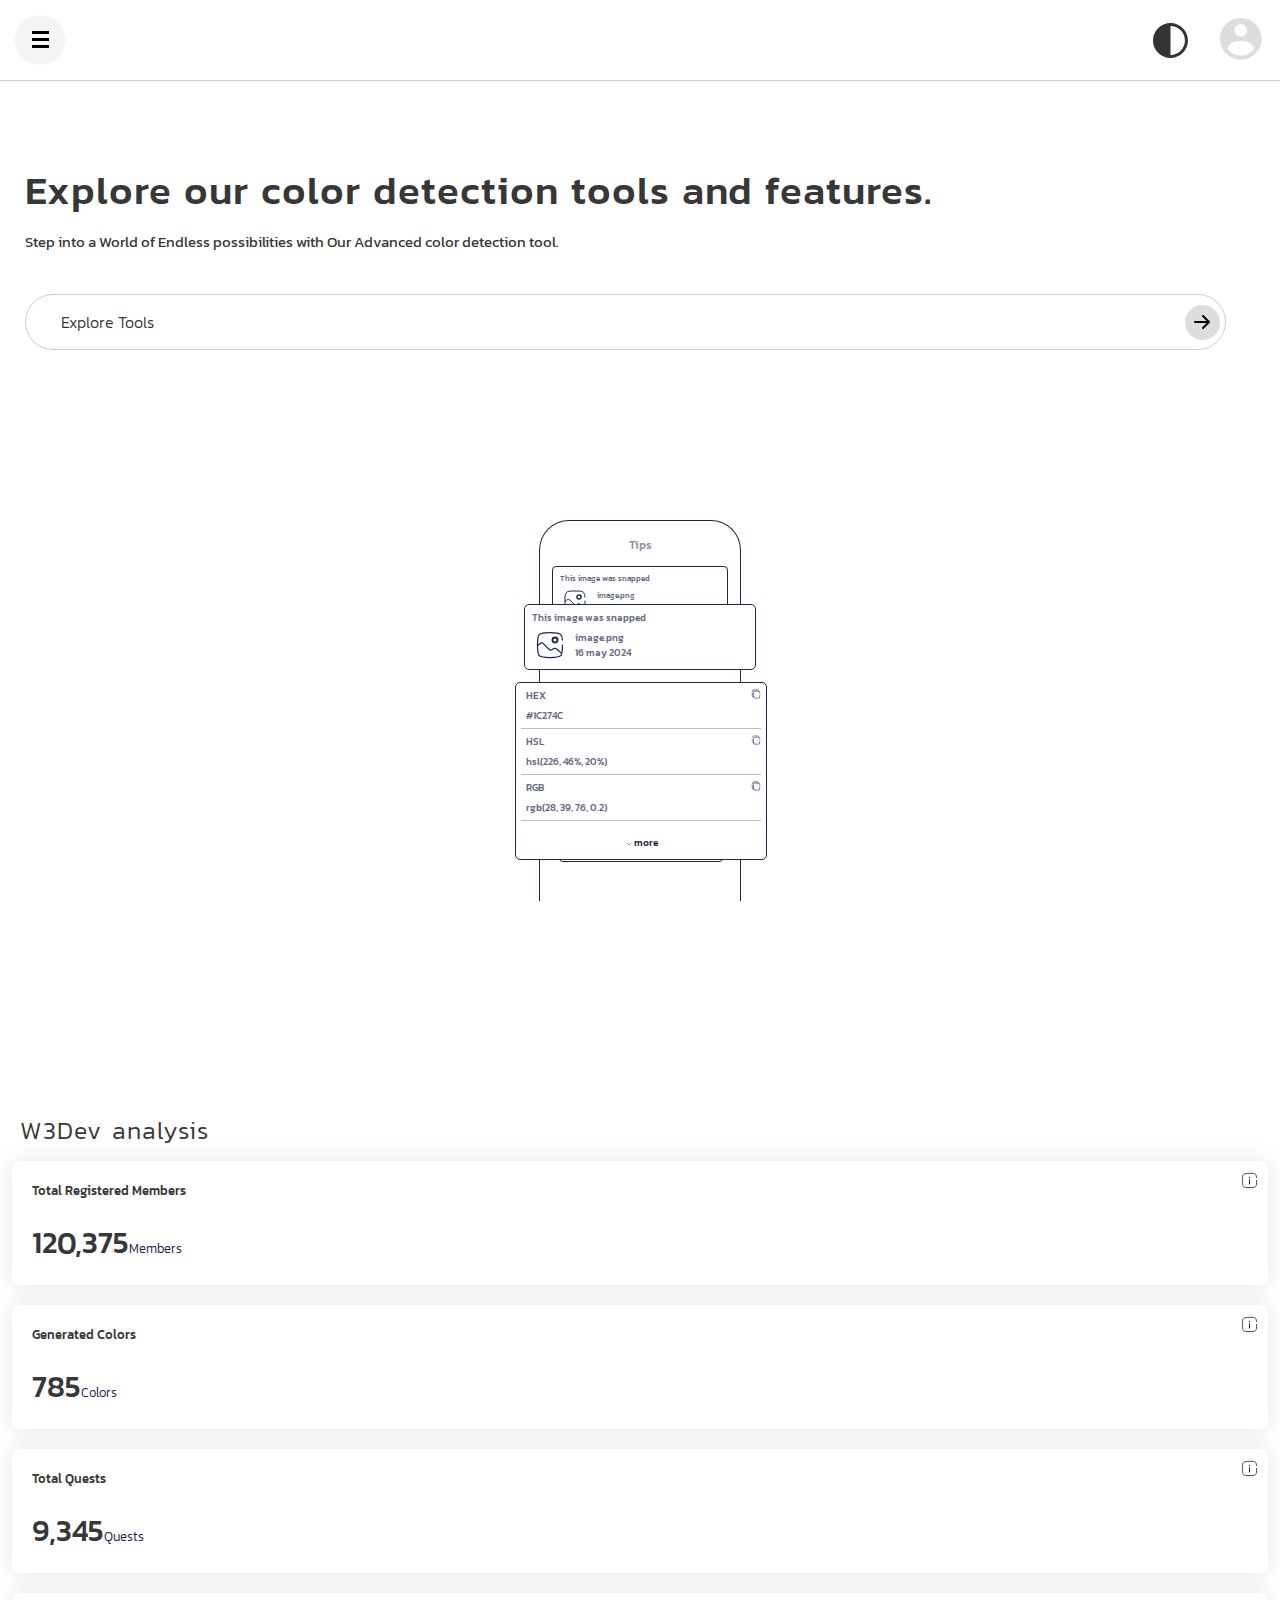
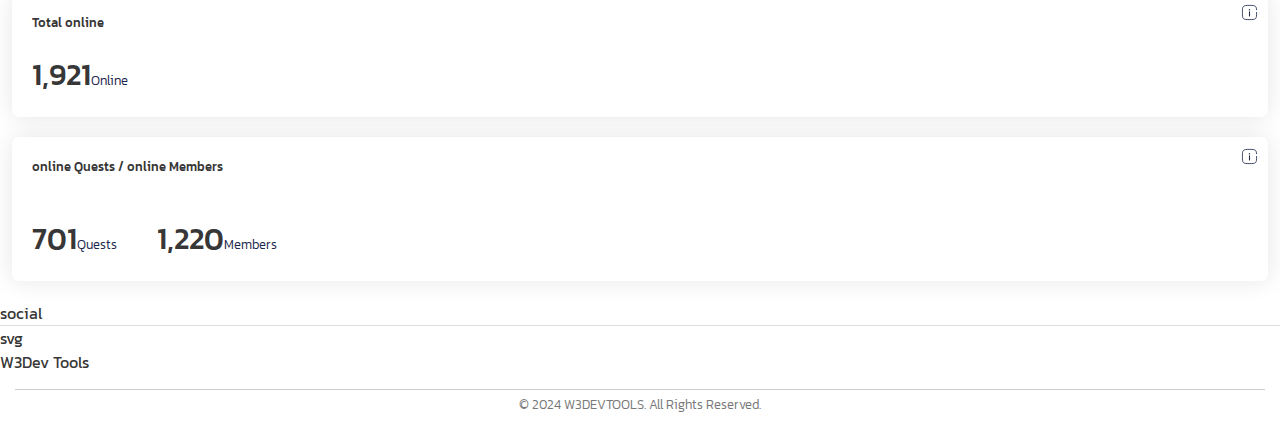
<file: main.html>
<!DOCTYPE html>
<html lang="en">
<head>
    <meta charset="UTF-8">
    <meta name="theme-color" content="#fff">
    <meta name="viewport" content="width=device-width, initial-scale=1.0">
    <link rel="stylesheet" href="https://fonts.googleapis.com/css2?family=Julius+Sans+One&family=Kanit:ital,wght@0,100;0,200;0,300;0,400;0,500;0,600;0,700;0,800;0,900;1,100;1,200;1,300;1,400;1,500;1,600;1,700;1,800;1,900&display=swap">
    <link rel="stylesheet" href="styles.css">
    <link rel="shortcut icon" href="favicon.ico" type="image/x-icon">

    <title>W3Dev Tools</title>
</head>
<body>
        <nav>
           <div class="navigation">

            <div class="hamburge">
                <button type="button" id="hamburge"></button>
            </div>
            <div class="whitebark">      
                <div class="whitebark_svg">
                    <svg fill="#000000cc" height="35px" width="35px" xmlns="http://www.w3.org/2000/svg" xmlns:xlink="http://www.w3.org/1999/xlink" viewBox="0 0 285.919 285.919" xml:space="preserve"><g stroke-width="0"></g><g stroke-linecap="round" stroke-linejoin="round"></g>
                        <path d="M142.959,0C64.131,0,0,64.132,0,142.96c0,78.828,64.131,142.959,142.959,142.959c78.828,0,142.96-64.131,142.96-142.959 C285.919,64.132,221.787,0,142.959,0z M142.959,260.919V142.96V25c65.043,0,117.96,52.917,117.96,117.96 C260.919,208.003,208.002,260.919,142.959,260.919z"></path>
                    </svg>
                </div>
            </div>

            <div class="theme">
                <div class="light">
                   <div class="light_svg">
                     <span>
                         <svg width="24px" height="24px" viewBox="0 0 24 24" fill="none" xmlns="http://www.w3.org/2000/svg"><g stroke-width="0"></g><g stroke-linecap="round" stroke-linejoin="round"></g>
                             <path d="M17 12C17 14.7614 14.7614 17 12 17C9.23858 17 7 14.7614 7 12C7 9.23858 9.23858 7 12 7C14.7614 7 17 9.23858 17 12Z" fill="#1C274C"></path> 
                             <path fill-rule="evenodd" clip-rule="evenodd" d="M12 1.25C12.4142 1.25 12.75 1.58579 12.75 2V4C12.75 4.41421 12.4142 4.75 12 4.75C11.5858 4.75 11.25 4.41421 11.25 4V2C11.25 1.58579 11.5858 1.25 12 1.25ZM3.66865 3.71609C3.94815 3.41039 4.42255 3.38915 4.72825 3.66865L6.95026 5.70024C7.25596 5.97974 7.2772 6.45413 6.9977 6.75983C6.7182 7.06553 6.2438 7.08677 5.9381 6.80727L3.71609 4.77569C3.41039 4.49619 3.38915 4.02179 3.66865 3.71609ZM20.3314 3.71609C20.6109 4.02179 20.5896 4.49619 20.2839 4.77569L18.0619 6.80727C17.7562 7.08677 17.2818 7.06553 17.0023 6.75983C16.7228 6.45413 16.744 5.97974 17.0497 5.70024L19.2718 3.66865C19.5775 3.38915 20.0518 3.41039 20.3314 3.71609ZM1.25 12C1.25 11.5858 1.58579 11.25 2 11.25H4C4.41421 11.25 4.75 11.5858 4.75 12C4.75 12.4142 4.41421 12.75 4 12.75H2C1.58579 12.75 1.25 12.4142 1.25 12ZM19.25 12C19.25 11.5858 19.5858 11.25 20 11.25H22C22.4142 11.25 22.75 11.5858 22.75 12C22.75 12.4142 22.4142 12.75 22 12.75H20C19.5858 12.75 19.25 12.4142 19.25 12ZM17.0255 17.0252C17.3184 16.7323 17.7933 16.7323 18.0862 17.0252L20.3082 19.2475C20.6011 19.5404 20.601 20.0153 20.3081 20.3082C20.0152 20.6011 19.5403 20.601 19.2475 20.3081L17.0255 18.0858C16.7326 17.7929 16.7326 17.3181 17.0255 17.0252ZM6.97467 17.0253C7.26756 17.3182 7.26756 17.7931 6.97467 18.086L4.75244 20.3082C4.45955 20.6011 3.98468 20.6011 3.69178 20.3082C3.39889 20.0153 3.39889 19.5404 3.69178 19.2476L5.91401 17.0253C6.2069 16.7324 6.68177 16.7324 6.97467 17.0253ZM12 19.25C12.4142 19.25 12.75 19.5858 12.75 20V22C12.75 22.4142 12.4142 22.75 12 22.75C11.5858 22.75 11.25 22.4142 11.25 22V20C11.25 19.5858 11.5858 19.25 12 19.25Z" fill="#1C274C"></path>
                         </svg>
                     </span>
                     <span class="pad">Light</span>
                 </div>    
                </div>
                <div class="dark">
                 <div class="dark_svg">
                     <span>
                         <svg width="24px" height="24px" viewBox="0 0 24 24" fill="none" xmlns="http://www.w3.org/2000/svg"><g  stroke-width="0"></g><g stroke-linecap="round" stroke-linejoin="round"></g>
                             <path d="M19.9001 2.30719C19.7392 1.8976 19.1616 1.8976 19.0007 2.30719L18.5703 3.40247C18.5212 3.52752 18.4226 3.62651 18.298 3.67583L17.2067 4.1078C16.7986 4.26934 16.7986 4.849 17.2067 5.01054L18.298 5.44252C18.4226 5.49184 18.5212 5.59082 18.5703 5.71587L19.0007 6.81115C19.1616 7.22074 19.7392 7.22074 19.9001 6.81116L20.3305 5.71587C20.3796 5.59082 20.4782 5.49184 20.6028 5.44252L21.6941 5.01054C22.1022 4.849 22.1022 4.26934 21.6941 4.1078L20.6028 3.67583C20.4782 3.62651 20.3796 3.52752 20.3305 3.40247L19.9001 2.30719Z" fill="#1C274C"></path>
                             <path d="M16.0328 8.12967C15.8718 7.72009 15.2943 7.72009 15.1333 8.12967L14.9764 8.52902C14.9273 8.65407 14.8287 8.75305 14.7041 8.80237L14.3062 8.95987C13.8981 9.12141 13.8981 9.70107 14.3062 9.86261L14.7041 10.0201C14.8287 10.0694 14.9273 10.1684 14.9764 10.2935L15.1333 10.6928C15.2943 11.1024 15.8718 11.1024 16.0328 10.6928L16.1897 10.2935C16.2388 10.1684 16.3374 10.0694 16.462 10.0201L16.8599 9.86261C17.268 9.70107 17.268 9.12141 16.8599 8.95987L16.462 8.80237C16.3374 8.75305 16.2388 8.65407 16.1897 8.52902L16.0328 8.12967Z" fill="#1C274C"></path>
                             <path d="M12 22C17.5228 22 22 17.5228 22 12C22 11.5373 21.3065 11.4608 21.0672 11.8568C19.9289 13.7406 17.8615 15 15.5 15C11.9101 15 9 12.0899 9 8.5C9 6.13845 10.2594 4.07105 12.1432 2.93276C12.5392 2.69347 12.4627 2 12 2C6.47715 2 2 6.47715 2 12C2 17.5228 6.47715 22 12 22Z" fill="#1C274C"></path>
                         </svg>
                     </span>
                     <span class="pad">Dark</span>
                 </div>
                </div>
            </div>

            <div class="register">
                <svg width="50px" height="50px" viewBox="0 0 512 450" xmlns="http://www.w3.org/2000/svg" xmlns:xlink="http://www.w3.org/1999/xlink" fill="#ddd"><g stroke-width="0"></g><g stroke-linecap="round" stroke-linejoin="round"></g><g stroke="none" stroke-width="1" fill="ddd" fill-rule="evenodd"><g fill="#ddd" transform="translate(42.666667, 42.666667)"></g>
                    <path d="M213.333333,3.55271368e-14 C269.912851,3.55271368e-14 324.175019,22.4761259 364.18278,62.4838867 C404.190541,102.491647 426.666667,156.753816 426.666667,213.333333 C426.666667,331.15408 331.15408,426.666667 213.333333,426.666667 C95.5125867,426.666667 2.84217094e-14,331.15408 2.84217094e-14,213.333333 C2.84217094e-14,95.5125867 95.5125867,3.55271368e-14 213.333333,3.55271368e-14 Z M234.666667,234.666667 L192,234.666667 C139.18529,234.666667 93.8415802,266.653822 74.285337,312.314895 C105.229171,355.70638 155.977088,384 213.333333,384 C270.689579,384 321.437496,355.70638 352.381644,312.31198 C332.825087,266.653822 287.481377,234.666667 234.666667,234.666667 L234.666667,234.666667 Z M213.333333,64 C177.987109,64 149.333333,92.653776 149.333333,128 C149.333333,163.346224 177.987109,192 213.333333,192 C248.679557,192 277.333333,163.346224 277.333333,128 C277.333333,92.653776 248.679557,64 213.333333,64 Z"></path>
                </svg>
            </div>

           </div>
        </nav>

        <section>
        <div id="dropdown_content" style="display: none;">
           <div class="dropdown_content_box">
            
               <div class="ge_dropdown_content_fun">
                   <div class="ge_dropdown_content_fun_box">
                      <div class="ge_dropdown_content_fun_icon">
                        
                      </div>
                      <div class="ge_dropdown_content_fun_text">
                        <a href="generated_color.html" target="_blank" rel="noopener noreferrer">Explore Tools</a>
                      </div>
                      <div class="md_svg">
                        <svg width="24px" height="24px" viewBox="0 0 24 24" fill="none" xmlns="http://www.w3.org/2000/svg"><g stroke-width="0"></g><g stroke-linecap="round" stroke-linejoin="round"></g>
                           <path d="M7 10L12 15L17 10" stroke="#000" stroke-width="1.5" stroke-linecap="round" stroke-linejoin="round"></path>
                        </svg>
                      </div>
                   </div>
                   
               </div>

               <div class="dropdown_content_funs">
                  
               </div>

               <div class="dropdown_content_fun">

               </div>

           </div>
        </div>

    <main>    
        <div class="_main">
            <div class="_main_body">
                <div class="heading_describtion">
                    <h1>
                       Explore our color detection tools and features.
                    </h1>
                </div>    
                <div class="paragraph_describtion">
                    <h3>
                        Step into a World of Endless possibilities with Our Advanced color detection tool.
                    </h3>
                </div>
                <div class="exploration_container">
                    <div class="exploration_box">
                        <div class="exploration_text">
                            <a href="http://" target="_blank" rel="noopener noreferrer">
                                    Explore Tools
                            </a>
                        </div>
                        <div class="button_right">
                            <a href="http://" target="_blank" rel="noopener noreferrer">
                                <svg width="24px" height="24px" viewBox="0 0 24 24" fill="none" xmlns="http://www.w3.org/2000/svg"><g stroke-width="0"></g><g stroke-linecap="round" stroke-linejoin="round"></g>
                                    <path d="M5 12H19M19 12L13 6M19 12L13 18" stroke="#000000" stroke-width="2" stroke-linecap="round" stroke-linejoin="round"></path>
                                </svg>
                            </a>
                        </div>
                    </div>
                </div>
            </div>
        </div>
        </section>
        <section>
        <div class="sec">
           
            <div class="block">

            <div class="cover">
                <div class="jospkf">Tips</div>
                <div class="head">
                    <div class="head_box">
                        <div class="abrev">This image was snapped</div>
                        <div class="consy">
                            <div class="img">
                                <svg width="24px" height="24px" viewBox="0 0 24 24" fill="none" xmlns="http://www.w3.org/2000/svg"><g stroke-width="0"></g><g stroke-linecap="round" stroke-linejoin="round"></g>
                                    <circle cx="16" cy="8" r="2" stroke="#1C274C" stroke-width="1.5"></circle> 
                                    <path d="M2 12.5001L3.75159 10.9675C4.66286 10.1702 6.03628 10.2159 6.89249 11.0721L11.1822 15.3618C11.8694 16.0491 12.9512 16.1428 13.7464 15.5839L14.0446 15.3744C15.1888 14.5702 16.7369 14.6634 17.7765 15.599L21 18.5001" stroke="#1C274C" stroke-width="1" stroke-linecap="round"></path> 
                                    <path d="M22 12C22 16.714 22 19.0711 20.5355 20.5355C19.0711 22 16.714 22 12 22C7.28595 22 4.92893 22 3.46447 20.5355C2 19.0711 2 16.714 2 12C2 7.28595 2 4.92893 3.46447 3.46447C4.92893 2 7.28595 2 12 2C16.714 2 19.0711 2 20.5355 3.46447C21.5093 4.43821 21.8356 5.80655 21.9449 8" stroke="#1C274C" stroke-width="1" stroke-linecap="round"></path> 
                               </svg>
                            </div>
                            <div class="text_con2">
                                <div>image.png </div>
                                <div>16 may 2024 </div>
                            </div>
                        </div>
                        <div class="phone_down">
                            
                            <div class="more n">
                                <div class="more_box">
                                 <div class="more_box_svg">
                                    <div style="margin-top: 4px;">
                                        <svg width="10px" height="10px" viewBox="0 0 24 24" fill="none" xmlns="http://www.w3.org/2000/svg"><g stroke-width="0"></g><g stroke-linecap="round" stroke-linejoin="round"></g>
                                            <rect width="34" height="34" fill="curentColor"></rect> 
                                            <path d="M17 9.5L12 14.5L7 9.5" stroke="#000000" stroke-linecap="round" stroke-linejoin="round"></path>
                                        </svg>
                                    </div>
                                     <div>
                                        more
                                     </div>
                                 </div>
                                </div>
                            </div>
                        </div>
                    </div>
                </div>
               
                <div class="flooting">
                    <div class="flooting_box">
                        
                        <div class="head_box">
                            <div class="abrev">This image was snapped</div>
                            <div class="consy">
                                <div class="img">
                                    <svg width="30px" height="30px" viewBox="0 0 24 24" fill="none" xmlns="http://www.w3.org/2000/svg"><g stroke-width="0"></g><g stroke-linecap="round" stroke-linejoin="round"></g>
                                         <circle cx="16" cy="8" r="2" stroke="#1C274C" stroke-width="1.5"></circle> 
                                         <path d="M2 12.5001L3.75159 10.9675C4.66286 10.1702 6.03628 10.2159 6.89249 11.0721L11.1822 15.3618C11.8694 16.0491 12.9512 16.1428 13.7464 15.5839L14.0446 15.3744C15.1888 14.5702 16.7369 14.6634 17.7765 15.599L21 18.5001" stroke="#1C274C" stroke-width="1" stroke-linecap="round"></path> 
                                         <path d="M22 12C22 16.714 22 19.0711 20.5355 20.5355C19.0711 22 16.714 22 12 22C7.28595 22 4.92893 22 3.46447 20.5355C2 19.0711 2 16.714 2 12C2 7.28595 2 4.92893 3.46447 3.46447C4.92893 2 7.28595 2 12 2C16.714 2 19.0711 2 20.5355 3.46447C21.5093 4.43821 21.8356 5.80655 21.9449 8" stroke="#1C274C" stroke-width="1" stroke-linecap="round"></path> 
                                    </svg>
                                </div>
                            <div class="text_con2">
                                <div>image.png </div>
                                <div>16 may 2024 </div>
                            </div>
                            </div>
                        </div>
                        
                    </div>
                </div>
                <div class="flooting2">
                    <div class="flooting_box2">
                        
                        <div class="head_box">
                            <div class="consy">
                            <div class="text_con">
                                <div>HEX</div>
                                <div>#1C274C</div>
                            </div>
                            <div class="copy_btn">
                                <svg width="10px" height="10px" viewBox="0 0 24 24" fill="none" xmlns="http://www.w3.org/2000/svg"><g stroke-width="0"></g><g stroke-linecap="round" stroke-linejoin="round"></g>
                                    <path d="M20.9983 10C20.9862 7.82497 20.8897 6.64706 20.1213 5.87868C19.2426 5 17.8284 5 15 5H12C9.17157 5 7.75736 5 6.87868 5.87868C6 6.75736 6 8.17157 6 11V16C6 18.8284 6 20.2426 6.87868 21.1213C7.75736 22 9.17157 22 12 22H15C17.8284 22 19.2426 22 20.1213 21.1213C21 20.2426 21 18.8284 21 16V15" stroke="#1C274C" stroke-width="1.5" stroke-linecap="round"></path>
                                    <path d="M3 10V16C3 17.6569 4.34315 19 6 19M18 5C18 3.34315 16.6569 2 15 2H11C7.22876 2 5.34315 2 4.17157 3.17157C3.51839 3.82475 3.22937 4.69989 3.10149 6" stroke="#1C274C" stroke-width="1.5" stroke-linecap="round"></path>
                               </svg>
                            </div>
                          </div>
                        </div>
                        
                        <div class="head_box">
                            <div class="consy">
                            <div class="text_con">
                                <div>HSL</div>
                                <div>hsl(226, 46%, 20%)</div>
                            </div>
                            <div class="copy_btn">
                                <svg width="10px" height="10px" viewBox="0 0 24 24" fill="none" xmlns="http://www.w3.org/2000/svg"><g stroke-width="0"></g><g stroke-linecap="round" stroke-linejoin="round"></g>
                                     <path d="M20.9983 10C20.9862 7.82497 20.8897 6.64706 20.1213 5.87868C19.2426 5 17.8284 5 15 5H12C9.17157 5 7.75736 5 6.87868 5.87868C6 6.75736 6 8.17157 6 11V16C6 18.8284 6 20.2426 6.87868 21.1213C7.75736 22 9.17157 22 12 22H15C17.8284 22 19.2426 22 20.1213 21.1213C21 20.2426 21 18.8284 21 16V15" stroke="#1C274C" stroke-width="1.5" stroke-linecap="round"></path>
                                     <path d="M3 10V16C3 17.6569 4.34315 19 6 19M18 5C18 3.34315 16.6569 2 15 2H11C7.22876 2 5.34315 2 4.17157 3.17157C3.51839 3.82475 3.22937 4.69989 3.10149 6" stroke="#1C274C" stroke-width="1" stroke-linecap="round"></path>
                                </svg>
                            </div>
                          </div>
                        </div>
                        
                        <div class="head_box">
                            <div class="consy">
                            <div class="text_con">
                                <div>RGB</div>
                                <div>rgb(28, 39, 76, 0.2)</div>
                            </div>
                            <div class="copy_btn">
                                <svg width="10px" height="10px" viewBox="0 0 24 24" fill="none" xmlns="http://www.w3.org/2000/svg"><g stroke-width="0"></g><g stroke-linecap="round" stroke-linejoin="round"></g>
                                    <path d="M20.9983 10C20.9862 7.82497 20.8897 6.64706 20.1213 5.87868C19.2426 5 17.8284 5 15 5H12C9.17157 5 7.75736 5 6.87868 5.87868C6 6.75736 6 8.17157 6 11V16C6 18.8284 6 20.2426 6.87868 21.1213C7.75736 22 9.17157 22 12 22H15C17.8284 22 19.2426 22 20.1213 21.1213C21 20.2426 21 18.8284 21 16V15" stroke="#1C274C" stroke-width="1.5" stroke-linecap="round"></path>
                                    <path d="M3 10V16C3 17.6569 4.34315 19 6 19M18 5C18 3.34315 16.6569 2 15 2H11C7.22876 2 5.34315 2 4.17157 3.17157C3.51839 3.82475 3.22937 4.69989 3.10149 6" stroke="#1C274C" stroke-width="1.5" stroke-linecap="round"></path>
                               </svg>
                            </div>
                          </div>
                        </div>
                        
                        <div class="more">
                            <div class="more_box">
                             <div class="more_box_svg">
                                    <div style="margin-top: 5.5px;">
                                        <svg width="10px" height="10px" viewBox="0 0 24 24" fill="none" xmlns="http://www.w3.org/2000/svg"><g stroke-width="0"></g><g stroke-linecap="round" stroke-linejoin="round"></g>
                                            <rect width="24" height="24" fill="white"></rect> 
                                            <path d="M17 9.5L12 14.5L7 9.5" stroke="#000000" stroke-linecap="round" stroke-linejoin="round"></path>
                                        </svg>
                                    </div>
                                    <div>
                                       more
                                    </div>
                                 
                             </div>
                            </div>
                        </div>

                     </div>
                </div>
               
            </div>
          </div>
         
        </div>
        </section>

        <section>
            <div class="blankos">
                <div class="W3devtools_network">
                    <div class="W3devtools_network_h1">
                        <h1>W3Dev analysis</h1>
                    </div>
                </div>
                <div class="hmm">

                    <div class="W3devtoolsNetwork">
                        <div class="W3devtoolsNetwork_box">
                            <div class="W3devtoolsNetwork_tx_container">
                                <div class="exp text">
                                    Total Registered Members 
                                </div>
                                <div class="text num bolder flex">
                                    <div class="TRM">120,375</div>
                                    <div class="expa">Members</div>
                                </div>
                            </div>
                            <div class="info_container">
                                <div class="info_box">
                                    <svg width="17px" height="17px" viewBox="0 0 24 24" fill="none" xmlns="http://www.w3.org/2000/svg"><g stroke-width="0"></g><g stroke-linecap="round" stroke-linejoin="round"></g>
                                        <path d="M12 17V11" stroke="#1C274C" stroke-width="1.5" stroke-linecap="round"></path> 
                                        <circle cx="1" cy="1" r="1" transform="matrix(1 0 0 -1 11 9)" fill="#1C274C"></circle> 
                                        <path d="M22 12C22 16.714 22 19.0711 20.5355 20.5355C19.0711 22 16.714 22 12 22C7.28595 22 4.92893 22 3.46447 20.5355C2 19.0711 2 16.714 2 12C2 7.28595 2 4.92893 3.46447 3.46447C4.92893 2 7.28595 2 12 2C16.714 2 19.0711 2 20.5355 3.46447C21.5093 4.43821 21.8356 5.80655 21.9449 8" stroke="#1C274C" stroke-width="1.2" stroke-linecap="round"></path>
                                    </svg>
                                </div>
                            </div>
                        </div>
                    </div>

                    <div class="W3devtoolsNetwork">
                        <div class="W3devtoolsNetwork_box">
                            <div class="W3devtoolsNetwork_tx_container">
                                <div class="exp text">
                                    Generated Colors
                                </div>
                                <div class="text num bolder flex">
                                    <div class="GC">785</div>
                                    <div class="expa">Colors</div>
                                </div>
                            </div>
                            <div class="info_container">
                                <div class="info_box">
                                    <svg width="17px" height="17px" viewBox="0 0 24 24" fill="none" xmlns="http://www.w3.org/2000/svg"><g stroke-width="0"></g><g stroke-linecap="round" stroke-linejoin="round"></g>
                                        <path d="M12 17V11" stroke="#1C274C" stroke-width="1.5" stroke-linecap="round"></path> 
                                        <circle cx="1" cy="1" r="1" transform="matrix(1 0 0 -1 11 9)" fill="#1C274C"></circle> 
                                        <path d="M22 12C22 16.714 22 19.0711 20.5355 20.5355C19.0711 22 16.714 22 12 22C7.28595 22 4.92893 22 3.46447 20.5355C2 19.0711 2 16.714 2 12C2 7.28595 2 4.92893 3.46447 3.46447C4.92893 2 7.28595 2 12 2C16.714 2 19.0711 2 20.5355 3.46447C21.5093 4.43821 21.8356 5.80655 21.9449 8" stroke="#1C274C" stroke-width="1.2" stroke-linecap="round"></path>
                                    </svg>
                                </div>
                            </div>
                        </div>
                    </div>

                    <div class="W3devtoolsNetwork">
                        <div class="W3devtoolsNetwork_box">
                            <div class="W3devtoolsNetwork_tx_container">
                                <div class="exp text">
                                    Total Quests
                                </div>
                                <div class="text num bolder flex">
                                    <div class="TQ">9,345</div>
                                    <div class="expa">Quests</div>
                                </div>
                            </div>
                            <div class="info_container">
                                <div class="info_box">
                                    <svg width="17px" height="17px" viewBox="0 0 24 24" fill="none" xmlns="http://www.w3.org/2000/svg"><g stroke-width="0"></g><g stroke-linecap="round" stroke-linejoin="round"></g>
                                        <path d="M12 17V11" stroke="#1C274C" stroke-width="1.5" stroke-linecap="round"></path> 
                                        <circle cx="1" cy="1" r="1" transform="matrix(1 0 0 -1 11 9)" fill="#1C274C"></circle> 
                                        <path d="M22 12C22 16.714 22 19.0711 20.5355 20.5355C19.0711 22 16.714 22 12 22C7.28595 22 4.92893 22 3.46447 20.5355C2 19.0711 2 16.714 2 12C2 7.28595 2 4.92893 3.46447 3.46447C4.92893 2 7.28595 2 12 2C16.714 2 19.0711 2 20.5355 3.46447C21.5093 4.43821 21.8356 5.80655 21.9449 8" stroke="#1C274C" stroke-width="1.2" stroke-linecap="round"></path>
                                    </svg>
                                </div>
                            </div>
                        </div>
                    </div>

                    <div class="W3devtoolsNetwork">
                        <div class="W3devtoolsNetwork_box">
                            <div class="W3devtoolsNetwork_tx_container">
                                <div class="exp text">
                                    Total online
                                </div>
                                <div class="text num bolder flex">
                                    <div class="TO">1,921</div>
                                    <div class="expa">Online</div>
                                </div>
                            </div>
                            <div class="info_container">
                                <div class="info_box">
                                    <svg width="17px" height="17px" viewBox="0 0 24 24" fill="none" xmlns="http://www.w3.org/2000/svg"><g stroke-width="0"></g><g stroke-linecap="round" stroke-linejoin="round"></g>
                                        <path d="M12 17V11" stroke="#1C274C" stroke-width="1.5" stroke-linecap="round"></path> 
                                        <circle cx="1" cy="1" r="1" transform="matrix(1 0 0 -1 11 9)" fill="#1C274C"></circle> 
                                        <path d="M22 12C22 16.714 22 19.0711 20.5355 20.5355C19.0711 22 16.714 22 12 22C7.28595 22 4.92893 22 3.46447 20.5355C2 19.0711 2 16.714 2 12C2 7.28595 2 4.92893 3.46447 3.46447C4.92893 2 7.28595 2 12 2C16.714 2 19.0711 2 20.5355 3.46447C21.5093 4.43821 21.8356 5.80655 21.9449 8" stroke="#1C274C" stroke-width="1.2" stroke-linecap="round"></path>
                                    </svg>
                                </div>
                            </div>
                        </div>
                    </div>
                    
                    <div class="W3devtoolsNetwork">
                        <div class="W3devtoolsNetwork_box">
                            <div class="W3devtoolsNetwork_tx_container">
                                <div class="exp text">
                                    online Quests / online Members
                                </div>
                                <div class="flex">
                                    <div class="text num bolder flex">
                                        <div class="OQ">701</div>
                                        <div class="expa">Quests</div>
                                    </div>
                                    <div class="text num bolder flex">
                                        <div class="OM">1,220</div>
                                        <div class="expa">Members</div>
                                    </div>
                                </div>
                            </div>
                            <div class="info_container">
                                <div class="info_box">
                                    <svg width="17px" height="17px" viewBox="0 0 24 24" fill="none" xmlns="http://www.w3.org/2000/svg"><g stroke-width="0"></g><g stroke-linecap="round" stroke-linejoin="round"></g>
                                        <path d="M12 17V11" stroke="#1C274C" stroke-width="1.5" stroke-linecap="round"></path> 
                                        <circle cx="1" cy="1" r="1" transform="matrix(1 0 0 -1 11 9)" fill="#1C274C"></circle> 
                                        <path d="M22 12C22 16.714 22 19.0711 20.5355 20.5355C19.0711 22 16.714 22 12 22C7.28595 22 4.92893 22 3.46447 20.5355C2 19.0711 2 16.714 2 12C2 7.28595 2 4.92893 3.46447 3.46447C4.92893 2 7.28595 2 12 2C16.714 2 19.0711 2 20.5355 3.46447C21.5093 4.43821 21.8356 5.80655 21.9449 8" stroke="#1C274C" stroke-width="1.2" stroke-linecap="round"></path>
                                    </svg>
                                </div>
                            </div>
                        </div>
                    </div>

                </div>

          </div>
        </section>
        <section>
            <div class="social_container">
                <div class="social_box">
                    <div class="social_tet">
                        social
                    </div>
                    <div class="">

                    </div>
                    <div>

                    </div>
                    <div>

                    </div>
                </div>
            </div>
        </section>
        <footer>
           <div class="footer_container">
            <div class="footer_content">
                <div class="footer_haeding">
                    <div class="footer_haeding_icon">
                        svg
                    </div>
                    <div class="footer_haeding_dec">
                        W3Dev Tools                   
                    </div>
                </div>
                
            </div>
            <div class="pbw">
                &copy; 2024 W3DEVTOOLS. All Rights Reserved.
            </div>
           </div>
        </footer>
    </main>
    <script src="js/main.js" defer></script>
</body>
</html>
</file>
<file: styles.css>
@import url('https://fonts.googleapis.com/css2?family=Julius+Sans+One&family=Kanit:ital,wght@0,100;0,200;0,300;0,400;0,500;0,600;0,700;0,800;0,900;1,100;1,200;1,300;1,400;1,500;1,600;1,700;1,800;1,900&display=swap');
body {
    background-color: #fff;
    user-select: none;
    font-family: 'kanit', sans-serif;
    margin: 0;
    color: rgba(0, 0, 0, 0.8);
}
html {
    scroll-behavior: smooth;
}
* {
    margin: 0;
    padding: 0;
}
a {
    text-decoration: none;
    color: rgb(0, 0, 0, 0.8);
}
.pad {
    margin-left: auto;
    margin-right: 80px;
}
.navigation {
    background-color: #fff;
    border-bottom: 0.01px solid rgb(204, 204, 204);
    padding: 10px;
    top: 0;
    left: 0;
    right: 0;
    position: fixed;
    margin-top: 0;
    z-index: 999;
    display: flex;
    align-items: center;
    justify-content: center;
    color: rgb(0, 0, 0, 0.8);
}

.whitebark {
    margin-left: auto;
    display: block;
}
.whitebark_svg {
    height: 50px;
    width: 50px;
    display: flex;
    justify-content: center;
    align-items: center;
    border-radius: 100%;
}
.theme {
    display: none;
    position: absolute;
    right: 20%;
    top: 20px;
    background: whitesmoke;
    padding: 5px;
    border-radius: 5px;
    border: 0.2px solid #ccc;
    width: 150px;
    font-style: normal;
    font-size: x-small;
    font-family: 'kanit', sans-serif;
    z-index: 100;
}
.light {
    padding: 5px;
    border-radius: 4px;
}
.light:hover {
    background: #fff;
}
.light_svg {
    display: flex;
    align-items: center;
}
.dark {
    margin-top: 5px;
    padding: 5px;
    border-radius: 4px;
}
.dark:hover {
    background: #fff;
}
.dark_svg {
    display: flex;
    align-items: center;
}
.register {
    margin-left: 25px;
    display: flex;
    align-items: center;
    justify-content: center;
}

nav button {
    background-color: whitesmoke;
    user-select: none;
    border: 0;
    border-radius: 50%;
    font-size: 100%;
    width: 50px;
    height: 50px;
    margin: 5px;
}

#dropdown_content {
    background-color: #fff;
    padding: 15px;
    user-select: none;
    display: none;
    top: 0;
    margin-top: 80px;
    z-index: 1;
    border-top: 1px solid rgb(204, 204, 204);
    position: fixed;
    opacity: 1;
    width: auto;
    height: auto;
    left: 465px;
    bottom: 0;
    right: 0;
    font-family: 'k0anit', sans-serif;
}

.dropdown_content_box {
    background-color: #fff;
    height: 100%;
    width: auto;
}
.ge_dropdown_content_fun {
    margin-block-start: 20px;
    font-style: normal;
    font-family: 'kanit', sans-serif;
    font-weight: 300;
    font-size: 20px;
    border-block-end: 1px solid rgba(0,0, 0, 0);
    display: block;
}
.ge_dropdown_content_fun_text {
    margin-left: 7px;
    display: flex;
    align-items: center;
    justify-content: center;
}
.ge_dropdown_content_fun_icon {
    display: flex;
    align-items: center;
    justify-content: center;
    margin: 7px;
}
.ge_dropdown_content_fun_box {
    display: flex;
    font-size: large;
    font-style: normal;
    font-weight: bolder;
    position: relative;
}
.md_svg {
    display: flex;
    align-items: center;
    justify-content: center;
    margin-left: auto;
    padding: 4px;
}
.dropdown_content_fun:last-child {
    border-block-end: 0;
}
._main {
    margin: 150px 5px 150px 5px;
    background-color: inherit;
    padding: 20px;
}

.heading_describtion {
    margin: 0px 0px;
}
.heading_describtion h1 {
    font-weight: 500;
    font-size: 40px;
    font-style: normal;
    line-height: 40px;
    word-spacing: 2px;
    letter-spacing: 1px;
    font-family: 'kanit', sans-serif;
}
.paragraph_describtion {
    margin: 20px 0;
}
.paragraph_describtion h3 {
    font-size: 15px;
    font-weight: 400;
    line-height: 24px;
    font-family: 'kanit', sans-serif;
}
.exploration_container {
    margin-top: 40px;
    z-index: -100;
    position: relative;
    width: 100%;
}
.exploration_box {
    background-color: #fff;
    overflow: hidden;
    width: 95%;
    border-radius: 70px;
    padding: 15px;
    display: flex;
    position: relative;
    align-items: center;
    border: 0.1px solid #ccc;
}
.exploration_text {
    background-color: inherit;
    border: none;
    position: relative;
    font-weight: 300;
    width: 150px;
    margin-left: 20px;
    font-family: 'kanit', sans-serif;
}

.button_right{
    background: #ddd;
    position: absolute;
    right: 0;
    border: none;
    margin-right: 5px;
    border-radius: 50%;
    height: 30px;
    width: 35px;
    display: flex;
    justify-content: center;
    padding-top: 5px;
}
.sec {
    margin-block-end: 10px;
    align-items: center;
    justify-content: center;
    display: flex;
    flex-direction: row;
}
.block {
    margin-block-end: 200px;
}
.cover {
    font-size: 10px;
    font-weight: 500;
    border: 0.5px solid rgb(28, 39, 76, 1);
    border-bottom: 0;
    border-top-right-radius: 30px;
    border-top-left-radius: 30px;
    border-bottom-right-radius: 0;
    border-bottom-left-radius: 0;
    height: 380px;
    width: 200px;
    position: relative;
    z-index: -999;
    align-items: center;
    font-style: normal;
    color: rgb(28, 39, 76, 0.5);
}
.jospkf {
    text-align: center;
    font-style: normal;
    font-size: 12px;
    margin-block-start: 15px;
    font-family: 'kanit', sans-serif;
}
.head {
    font-style: normal;
    margin: 12px;
    border: 0.3px solid rgb(28, 39, 76, 1);
    border-radius: 4px;
    height: auto;
    font-size: 8px;
}
.head_box {
    margin: 5px;
    border-block-end: 0.1px solid rgb(28, 39, 76, 0.3);
    z-index: -999;
    position: relative;
    font-family: 'kanit', sans-serif;
    color: rgb(28, 39, 76, 0.7);
}
.head_box:last-child {
    border-block-end: 0;
}
.abrev {
    margin: 2px;
    font-family: 'kanit', sans-serif;
}
.consy {
    margin: 5px;
    display: flex;
}
.img {
    border-radius: 10%;
    padding: 0;
}
.text_con {
    margin-inline-start: 0;
    font-weight: 500;
    font-style: normal;
    font-family: 'kanit', sans-serif;
}
.text_con2 {
    margin-inline-start: 10px;
    font-weight: 500;
    font-style: normal;
    font-family: 'kanit', sans-serif;
}
.text_con div:first-child {
    margin-block-end: 5px;
}
.phone_down {
    background: #fff;
    height: auto;
    margin-top: 205px;
    width: 100%;
    position: absolute;
    border: 0.2px solid rgb(28, 39, 76, 1);
    border-radius: 5px;
}
.copy_btn {
    position: absolute;
    right: 0;
}
.flooting {
    background: #fff;
    margin-top: -30px;
    z-index: 999;
    width: 230px;
    margin-left: -16px;
    border: 0.3px solid rgb(28, 39, 76, 1);
    border-radius: 5px;
    height: auto;
    position: absolute;
    font-family: 'kanit', sans-serif;
}
.flooting_box {
    margin: 0;
}
.flooting2 {
    background: #fff;
    width: 250px;
    margin-top: 60px;
    margin-left: -25px;
    border: 0.3px solid rgb(28, 39, 76, 1);
    border-radius: 5px;
    height: auto;
    position: relative;
    z-index: 999;
    color: #1C274C;
    font-style: normal;
    font-family: 'kanit', sans-serif;
    display: block;
}

.flooting_box2 {
    margin: 0;
}
.more {
   display: block;
}
.more_box {
    padding: 6px;
}
.more_box_svg {
    color: hsl(226, 46%, 20%);
    position: relative;
    display: flex;
    align-items: center;
    justify-content: center;
}
.flex {
    display: flex;
    align-items: flex-end;
    place-items: end;
}
.n { margin-top: 5px; }
.hmm {
    margin: 12px;
}
.text {
   margin: 20px;
   line-height: 1.5em;
}
.exp {
    font-size: 13px;
    font-weight: 500;
    line-height: normal;
    font-family: 'kanit', sans-serif;
}
.expa {
    font-size: 13px;
    font-weight: 300;
    color: #1C274C;
    line-height: 20px;
    padding-bottom: 6px;
    font-family: 'kanit', sans-serif;
}
.num {
    font-size: large;

}
.W3devtoolsNetwork {
    margin-block-end: 20px;
    border-radius: 7px;
    background-color: #fff;
    height: auto;
    box-shadow: 0 0 25px rgb(0, 0, 0, 0.1);
}
.W3devtoolsNetwork:hover {
    background-color: #fff;
    /* ?? */
}
.W3devtoolsNetwork_box {
    margin: 0;
    display: flex;
}
.bolder {
    font-weight: 500;
    font-family: 'kanit', sans-serif;
    font-size: 30px;
}
.W3devtoolsNetwork_tx_container {
    background-color: 0;
    width: 100%;
    font-family: 'kanit', sans-serif;
}
.W3devtools_network_h1 {
    margin-left: 20px;
    font-weight: 500;
    font-size: 36px;
    font-style: normal;
    line-height: 40spx;
    word-spacing: 2.5px;
    letter-spacing: 1px;
    font-family: 'kanit', sans-serif;
}
.W3devtools_network_h1 h1 {
    font-weight: 300;
    font-size: 25px;
    font-style: normal;
    line-height: 40spx;
    font-family: 'kanit', sans-serif;
}
.info_container {
    margin: 10px;
}
footer {
    position: relative;
    font-family: 'kanit', sans-serif;
}
.footer_container {
    font-family: 'kanit' sans-serif;
    border-top: 0.4px solid  #ddd;
    width: 100%;
}
.mail_container {
    margin: 0;
    padding-block: 50px;
    padding-inline: 15px;
    width: 100vvw;
}
.mail_box {
    color: #7f8c88;
    text-decoration: none;
    width: 100%;
    display: flex;
    align-items: center;
    justify-content: center;
    border: 0.5px solid #ccc;
    padding: 4px;
    border-radius: 7px;
}

input[type=email] {
    height: 30px;
    font-size: 14px;
    background-color: transparent;  
    border: none;
    outline: none;
    padding: 5px;
    border-radius: 5px;
    margin-right: auto;
}
input::placeholder {
    color: #e9ecef;
    opacity: 1;
    font-weight: 200;
    font-style: normal;
    font-family: 'kanit' sans-serif;
}
button[type=submit] {
    height: 30px;
    background: transparent;
    font-style: normal;
    font-weight: 500;
    border: none;
    outline: none;
    margin-right: 5px;
    font-family: 'kanit' sans-serif;
}
.pbw {
    margin: 15px;
    padding: 5px;
    border-top: 0.4px solid #ccc;
    color: #777;
    font-family: 'kanit' sans-serif;
    font-weight: 300;
    font-size: small;
    display: flex;
    align-items: center;
    justify-content: center;
}
</file>
